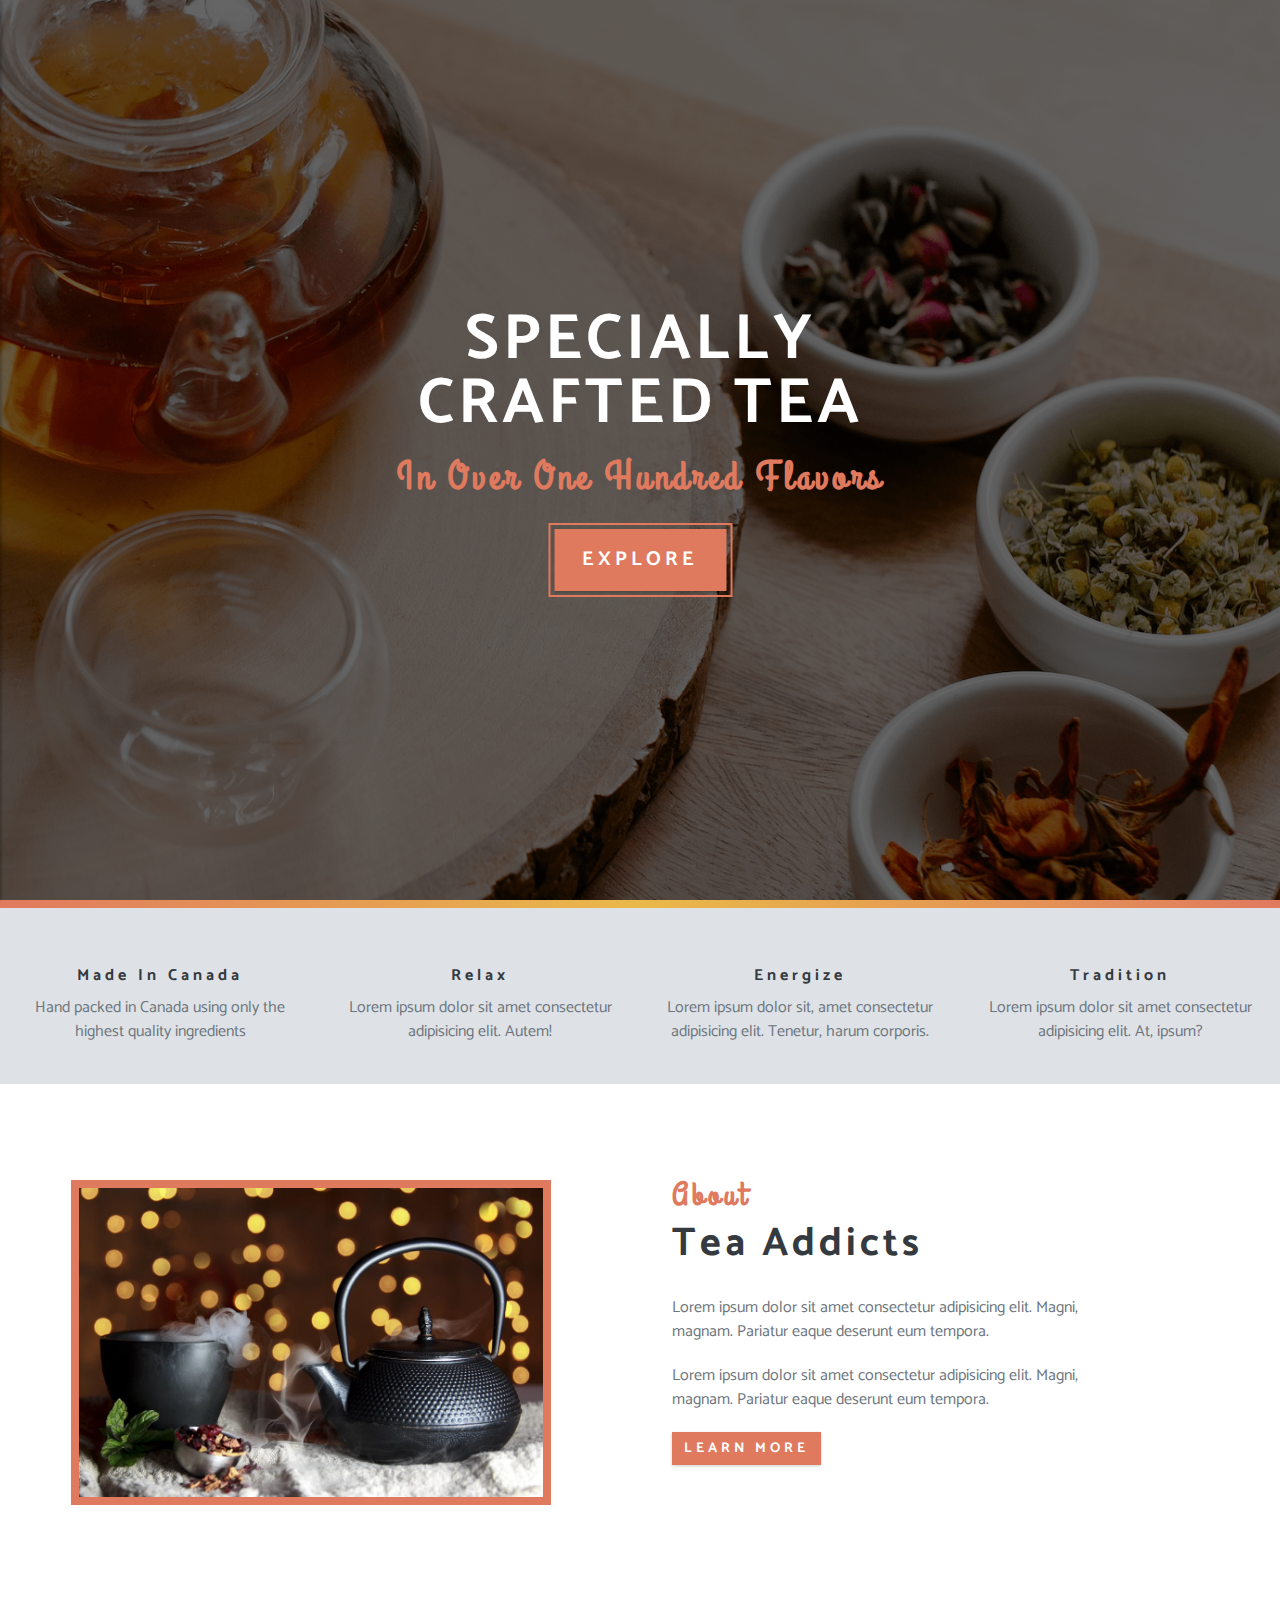
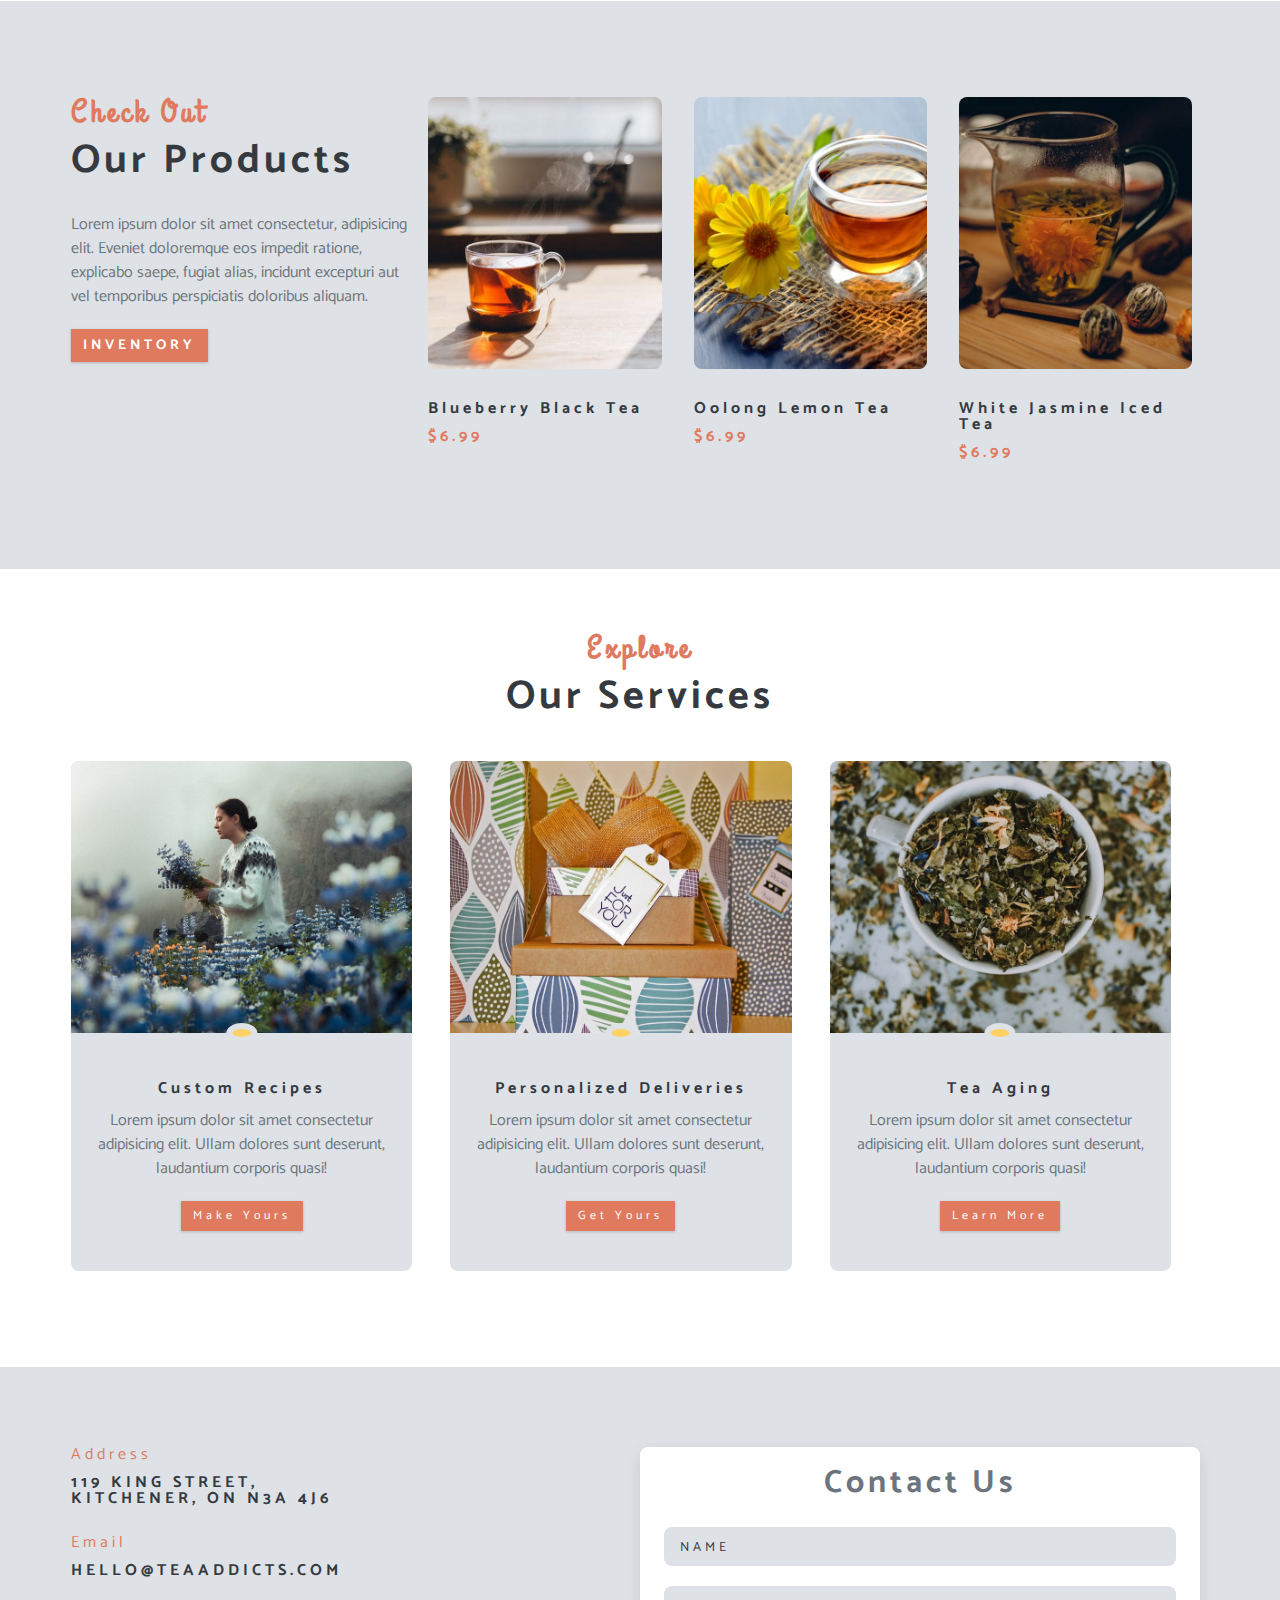
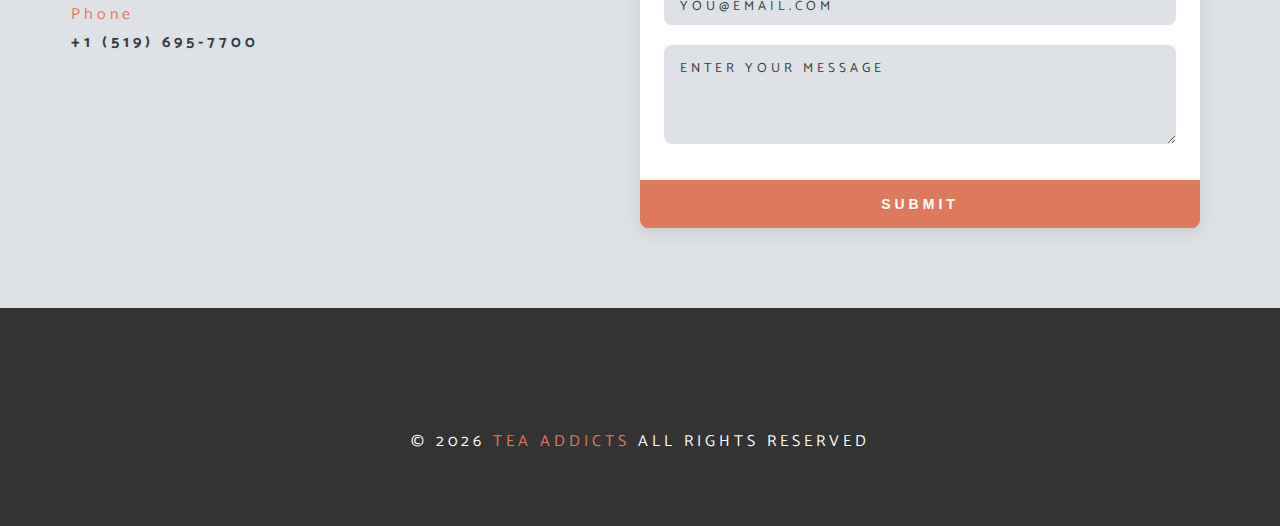
<file: index.html>
<!DOCTYPE html>
<html lang="en">
  <head>
    <meta charset="UTF-8" />
    <meta name="viewport" content="width=device-width, initial-scale=1.0" />
    <meta http-equiv="X-UA-Compatible" content="ie=edge" />
    <title>Home | Tea Addicts</title>
    <!-- FONT AWESOME -->
    <link
      rel="stylesheet"
      href="https://cdnjs.cloudflare.com/ajax/libs/font-awesome/6.0.0-beta2/css/all.min.css"
      integrity="sha512-YWzhKL2whUzgiheMoBFwW8CKV4qpHQAEuvilg9FAn5VJUDwKZZxkJNuGM4XkWuk94WCrrwslk8yWNGmY1EduTA=="
      crossorigin="anonymous"
      referrerpolicy="no-referrer"
    />
    <!-- CUSTOM CSS -->
    <link rel="stylesheet" href="css/resets-globals.css" />
    <link rel="stylesheet" href="./css/styles.css" />
  </head>
  <body>
    <!-- --------------------------
                NAVIGATION
    -------------------------- -->
    <!-- BACKDROP WHEN NAV OPEN-->
    <div class="backdrop" id="backdrop"></div>
    <!-- OPEN NAV BUTTON -->
    <span id="nav-btn" class="nav-btn">
      <i class="fas fa-bars"></i>
    </span>

    <!-- Navigation -->
    <nav id="navbar" class="navbar">
      <div class="navbar-header">
        <span class="nav-close" id="nav-close">
          <i class="fas fa-times"></i>
        </span>
      </div>
      <ul class="nav-items">
        <li>
          <a href="index.html" class="nav-link">Home</a>
        </li>
        <li>
          <a href="skills.html" class="nav-link">Skills</a>
        </li>
        <li>
          <a href="about.html" class="nav-link">About</a>
        </li>
        <li>
          <a href="products.html" class="nav-link">Products</a>
        </li>
      </ul>
    </nav>

    <!-- --------------------------
                HEADER
    -------------------------- -->
    <header class="header">
      <div class="banner">
        <h1>
          specially <br />
          crafted tea
        </h1>
        <h2>In over one hundred flavors</h2>
        <a href="#" class="btn banner-btn">Explore</a>
      </div>
    </header>

    <!-- --------------------------
                CONTENT DIVIDER
                (LINEAR GRADIENT HORIZONTAL LINE)
    -------------------------- -->
    <div class="content-divider"></div>

    <!-- --------------------------
                SKILLS
    -------------------------- -->
    <section class="skills clearfix">
      <!-- SKILL 1 -->
      <article class="skill">
        <span class="skill-icon skill-icon__canada">
          <i class="fab fa-canadian-maple-leaf"></i>
        </span>
        <h4 class="skill-title">Made in Canada</h4>
        <p class="skill-text">
          Hand packed in Canada using only the highest quality ingredients
        </p>
      </article>
      <!-- SKILL 2 -->
      <article class="skill">
        <span class="skill-icon skill-icon__relax">
          <i class="fas fa-glass-cheers"></i>
        </span>
        <h4 class="skill-title">Relax</h4>
        <p class="skill-text">
          Lorem ipsum dolor sit amet consectetur adipisicing elit. Autem!
        </p>
      </article>
      <!-- SKILL 3 -->
      <article class="skill">
        <span class="skill-icon skill-icon__energize">
          <i class="fas fa-bomb"></i>
        </span>
        <h4 class="skill-title">Energize</h4>
        <p class="skill-text">
          Lorem ipsum dolor sit, amet consectetur adipisicing elit. Tenetur,
          harum corporis.
        </p>
      </article>
      <!-- SKILL 4 -->
      <article class="skill">
        <span class="skill-icon skill-icon__tradition">
          <i class="fas fa-mortar-pestle"></i>
        </span>
        <h4 class="skill-title">Tradition</h4>
        <p class="skill-text">
          Lorem ipsum dolor sit amet consectetur adipisicing elit. At, ipsum?
        </p>
      </article>
    </section>

    <!-- --------------------------
                ABOUT
    -------------------------- -->
    <section>
      <div class="section-center clearfix">
        <!-- About Image -->
        <article class="about-img">
          <div class="about-picture-container">
            <img
              src="./images/about-bcg.jpeg"
              alt="A traditional chinese teapot and a mug in black color, releasing steam."
              class="about-picture"
            />
          </div>
        </article>
        <!-- About Info -->
        <article class="about-info">
          <!-- section title -->
          <div class="section-title">
            <h3>about</h3>
            <h2>tea addicts</h2>
          </div>
          <p class="about-text">
            Lorem ipsum dolor sit amet consectetur adipisicing elit. Magni,
            magnam. Pariatur eaque deserunt eum tempora.
          </p>
          <p class="about-text">
            Lorem ipsum dolor sit amet consectetur adipisicing elit. Magni,
            magnam. Pariatur eaque deserunt eum tempora.
          </p>
          <a href="about.html" class="btn">Learn more</a>
        </article>
      </div>
    </section>

    <!-- --------------------------
                PRODUCTS
    -------------------------- -->
    <section class="products">
      <div class="section-center clearfix">
        <!-- Product Info -->
        <article class="product-info">
          <!-- section title -->
          <div class="section-title">
            <h3>Check out</h3>
            <h2>Our products</h2>
          </div>
          <p class="product-text">
            Lorem ipsum dolor sit amet consectetur, adipisicing elit. Eveniet
            doloremque eos impedit ratione, explicabo saepe, fugiat alias,
            incidunt excepturi aut vel temporibus perspiciatis doloribus
            aliquam.
          </p>
          <a href="products.html" class="btn">Inventory</a>
        </article>

        <!-- Product Inventory -->
        <article class="product-inventory">
          <!-- Product 1 -->
          <div class="product">
            <img
              src="./images/product-1.jpeg"
              alt="A cup of steaming hot Blueberry Black tea"
              class="product-img"
            />
            <h4 class="product-title">Blueberry Black Tea</h4>
            <h4 class="product-price">$6.99</h4>
          </div>
          <!-- Product 2 -->
          <div class="product">
            <img
              src="./images/product-2.jpeg"
              alt="A cup of steaming Oolong Lemon tea"
              class="product-img"
            />
            <h4 class="product-title">Oolong Lemon tea</h4>
            <h4 class="product-price">$6.99</h4>
          </div>
          <!-- Product 3 -->
          <div class="product">
            <img
              src="./images/product-3.jpeg"
              alt="A freshly steeped White Jasmine White tea"
              class="product-img"
            />
            <h4 class="product-title">White Jasmine Iced Tea</h4>
            <h4 class="product-price">$6.99</h4>
          </div>
        </article>
      </div>
    </section>

    <!-- --------------------------
                SERVICES
    -------------------------- -->
    <section class="services">
      <!-- section title -->
      <div class="section-title services-title">
        <h3>Explore</h3>
        <h2>Our services</h2>
      </div>
      <div class="section-center clearfix">
        <!-- Service 1 -->
        <article class="service-card">
          <!-- Image Container -->
          <div class="service-img-container">
            <img
              src="./images/services-1.jpeg"
              alt="A woman harvesting fresh green tea leaves"
              class="service-img"
            />
            <!-- Icon -->
            <span class="service-icon">
              <i class="fas fa-mortar-pestle fa-fw"></i>
            </span>
          </div>
          <!-- Service Info -->
          <div class="service-info">
            <h4>Custom Recipes</h4>
            <p>
              Lorem ipsum dolor sit amet consectetur adipisicing elit. Ullam
              dolores sunt deserunt, laudantium corporis quasi!
            </p>
            <a href="#" class="btn service-btn">Make yours</a>
          </div>
        </article>

        <!-- Service 2 -->
        <article class="service-card">
          <!-- Image Container -->
          <div class="service-img-container">
            <img
              src="./images/services-2.jpeg"
              alt="Beautiful Tea Addicts packaging boxes stacked on top of each other"
              class="service-img"
            />
            <!-- Icon -->
            <span class="service-icon">
              <i class="fas fa-home fa-fw"></i>
            </span>
          </div>
          <!-- Service Info -->
          <div class="service-info">
            <h4>Personalized deliveries</h4>
            <p>
              Lorem ipsum dolor sit amet consectetur adipisicing elit. Ullam
              dolores sunt deserunt, laudantium corporis quasi!
            </p>
            <a href="#" class="btn service-btn">Get Yours</a>
          </div>
        </article>

        <!-- Service 3 -->
        <article class="service-card">
          <!-- Image Container -->
          <div class="service-img-container">
            <img
              src="./images/services-3.jpeg"
              alt="A cup filled with loose green tea"
              class="service-img"
            />
            <!-- Icon -->
            <span class="service-icon">
              <i class="fas fa-mug-hot fa-fw"></i>
            </span>
          </div>
          <!-- Service Info -->
          <div class="service-info">
            <h4>Tea Aging</h4>
            <p>
              Lorem ipsum dolor sit amet consectetur adipisicing elit. Ullam
              dolores sunt deserunt, laudantium corporis quasi!
            </p>
            <a href="#" class="btn service-btn">Learn More</a>
          </div>
        </article>
      </div>
    </section>

    <!-- --------------------------
                CONTACT
    -------------------------- -->
    <section class="contact">
      <div class="section-center clearfix">
        <!-- Contact Info -->
        <article class="contact-info">
          <!-- Address-->
          <div class="contact-item">
            <h4 class="contact-title">
              <span class="contact-icon">
                <i class="fas fa-location-arrow"></i>
              </span>
              address
            </h4>
            <h4 class="contact-text">
              119 King Street,<br />
              Kitchener, ON N3A 4J6
            </h4>
          </div>
          <!-- Email -->
          <div class="contact-item">
            <h4 class="contact-title">
              <span class="contact-icon">
                <i class="fas fa-envelope"></i>
              </span>
              email
            </h4>
            <h4 class="contact-text">hello@teaaddicts.com</h4>
          </div>
          <!-- Telephone -->
          <div class="contact-item">
            <h4 class="contact-title">
              <span class="contact-icon">
                <i class="fas fa-location-arrow"></i>
              </span>
              Phone
            </h4>
            <h4 class="contact-text">+1 (519) 695-7700</h4>
          </div>
        </article>

        <!-- Contact Form -->
        <article class="contact-form">
          <h3>Contact Us</h3>
          <form action="#">
            <!-- Name -->
            <div class="form-group">
              <input
                type="text"
                class="form-control"
                name="name"
                placeholder="Name"
              />

              <!-- Email -->
              <input
                type="email"
                class="form-control"
                name="email"
                placeholder="you@email.com"
              />

              <!-- Message -->
              <textarea
                name="message"
                placeholder="Enter your message"
                class="form-control"
                rows="5"
              ></textarea>
            </div>

            <!-- Form subit button -->
            <button type="submit" class="btn submit-btn">Submit</button>
          </form>
        </article>
      </div>
    </section>

    <!-- --------------------------
                FOOTER
    -------------------------- -->
    <footer class="footer">
      <div class="section-center">
        <div class="social-icons">
          <!-- Twitter -->
          <a href="#" class="social-icon">
            <i class="fab fa-twitter"></i>
          </a>
          <!-- Instagram -->
          <a href="#" class="social-icon">
            <i class="fab fa-instagram"></i>
          </a>
          <!-- Facebook -->
          <a href="#" class="social-icon">
            <i class="fab fa-facebook"></i>
          </a>
        </div>
        <h4 class="footer-text">
          &copy; <span id="copyright-year"></span>
          <span class="company">Tea Addicts</span> All Rights Reserved
        </h4>
      </div>
    </footer>

    <!-- CUSTOM JS FILE IMPORT -->
    <script src="js/script.js"></script>
  </body>
</html>
</file>
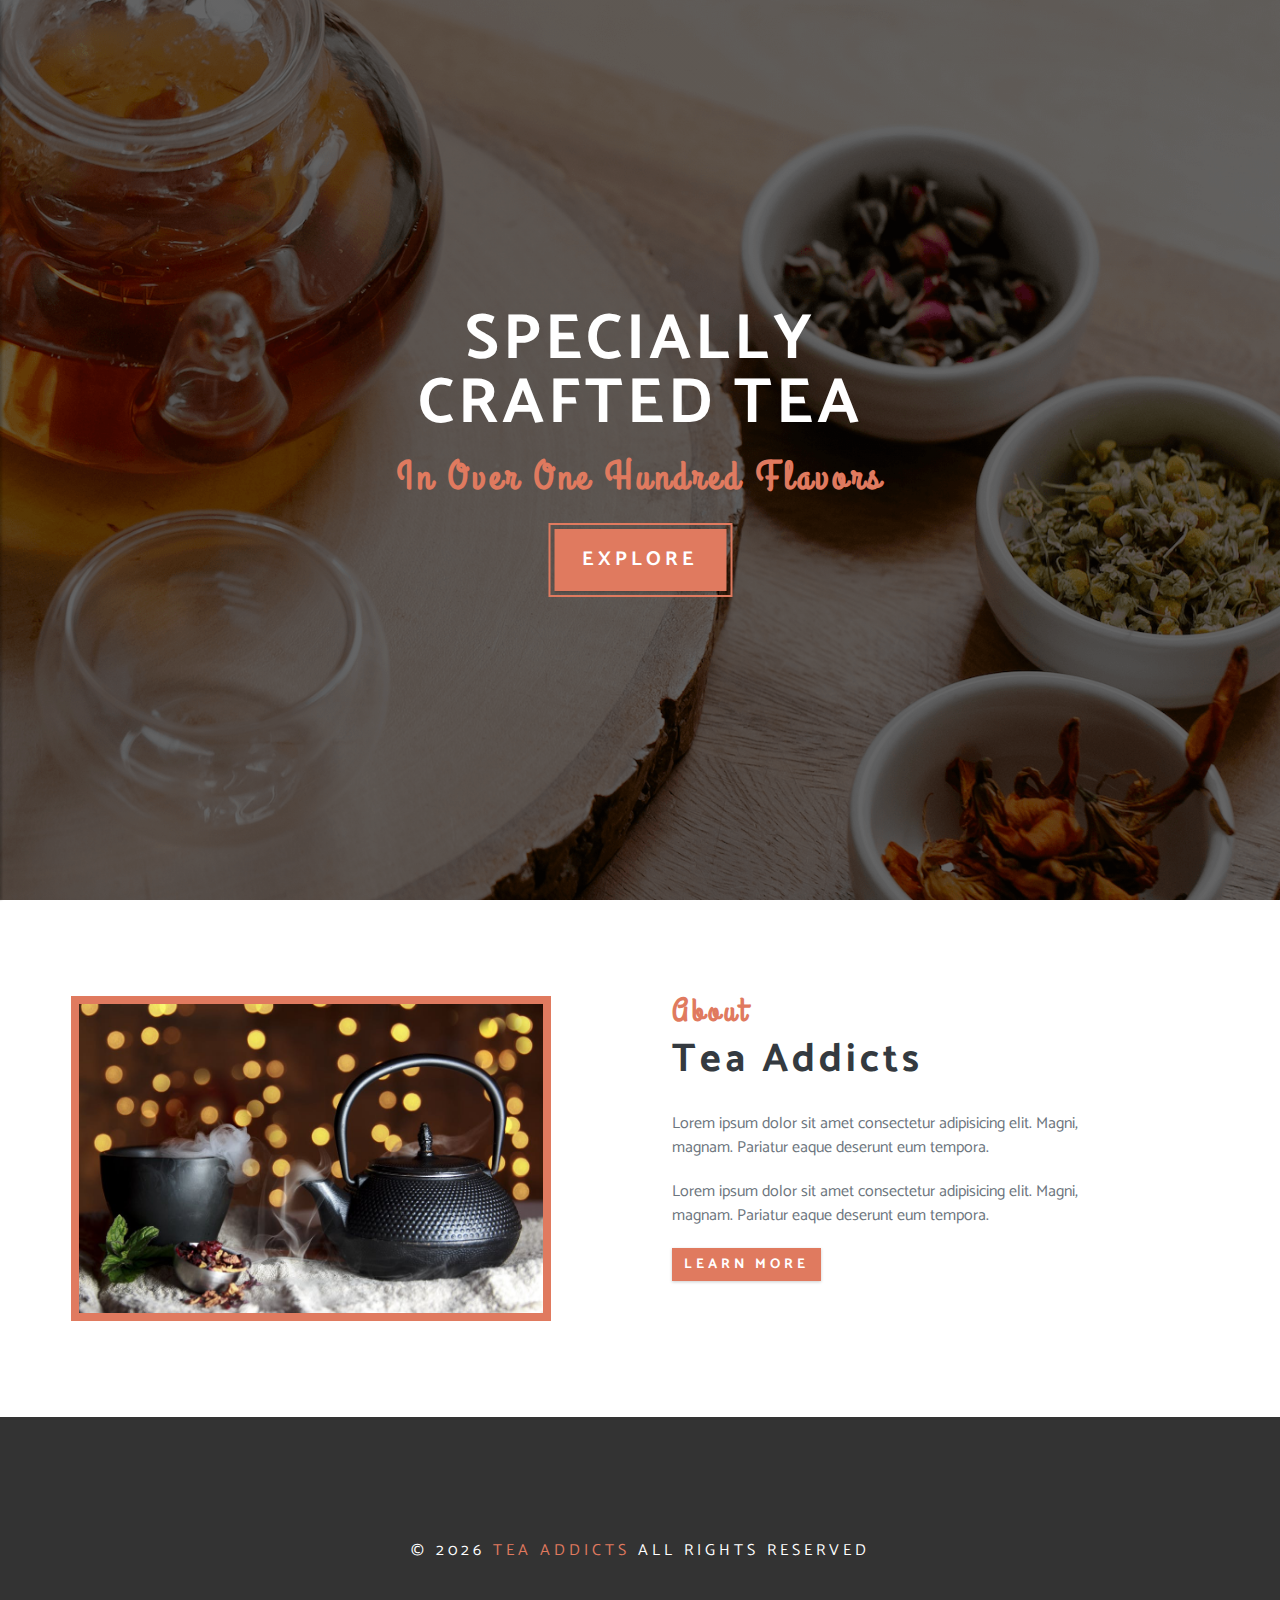
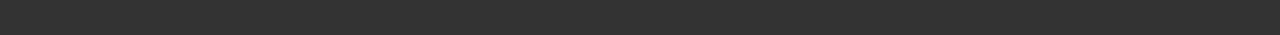
<file: about.html>
<!DOCTYPE html>
<html lang="en">
  <head>
    <meta charset="UTF-8" />
    <meta name="viewport" content="width=device-width, initial-scale=1.0" />
    <meta http-equiv="X-UA-Compatible" content="ie=edge" />
    <title>About | Tea Addicts</title>
    <!-- FONT AWESOME -->
    <link
      rel="stylesheet"
      href="https://cdnjs.cloudflare.com/ajax/libs/font-awesome/6.0.0-beta2/css/all.min.css"
      integrity="sha512-YWzhKL2whUzgiheMoBFwW8CKV4qpHQAEuvilg9FAn5VJUDwKZZxkJNuGM4XkWuk94WCrrwslk8yWNGmY1EduTA=="
      crossorigin="anonymous"
      referrerpolicy="no-referrer"
    />
    <!-- CUSTOM CSS -->
    <link rel="stylesheet" href="css/resets-globals.css" />
    <link rel="stylesheet" href="./css/styles.css" />
  </head>
  <body>
    <!-- --------------------------
                NAVIGATION
    -------------------------- -->
    <!-- BACKDROP WHEN NAV OPEN-->
    <div class="backdrop" id="backdrop"></div>
    <!-- OPEN NAV BUTTON -->
    <span id="nav-btn" class="nav-btn">
      <i class="fas fa-bars"></i>
    </span>

    <!-- Navigation -->
    <nav id="navbar" class="navbar">
      <div class="navbar-header">
        <span class="nav-close" id="nav-close">
          <i class="fas fa-times"></i>
        </span>
      </div>
      <ul class="nav-items">
        <li>
          <a href="index.html" class="nav-link">Home</a>
        </li>
        <li>
          <a href="skills.html" class="nav-link">Skills</a>
        </li>
        <li>
          <a href="about.html" class="nav-link">About</a>
        </li>
        <li>
          <a href="products.html" class="nav-link">Products</a>
        </li>
      </ul>
    </nav>

    <!-- --------------------------
                HEADER
    -------------------------- -->
    <header class="header">
      <div class="banner">
        <h1>
          specially <br />
          crafted tea
        </h1>
        <h2>In over one hundred flavors</h2>
        <a href="#" class="btn banner-btn">Explore</a>
      </div>
    </header>

    <!-- --------------------------
          ABOUT
    -------------------------- -->
    <section>
      <div class="section-center clearfix">
        <!-- About Image -->
        <article class="about-img">
          <div class="about-picture-container">
            <img
              src="./images/about-bcg.jpeg"
              alt="A traditional chinese teapot and a mug in black color, releasing steam."
              class="about-picture"
            />
          </div>
        </article>
        <!-- About Info -->
        <article class="about-info">
          <!-- section title -->
          <div class="section-title">
            <h3>about</h3>
            <h2>tea addicts</h2>
          </div>
          <p class="about-text">
            Lorem ipsum dolor sit amet consectetur adipisicing elit. Magni,
            magnam. Pariatur eaque deserunt eum tempora.
          </p>
          <p class="about-text">
            Lorem ipsum dolor sit amet consectetur adipisicing elit. Magni,
            magnam. Pariatur eaque deserunt eum tempora.
          </p>
          <a href="#" class="btn">Learn more</a>
        </article>
      </div>
    </section>

    <!-- --------------------------
                FOOTER
    -------------------------- -->
    <footer class="footer">
      <div class="section-center">
        <div class="social-icons">
          <!-- Twitter -->
          <a href="#" class="social-icon">
            <i class="fab fa-twitter"></i>
          </a>
          <!-- Instagram -->
          <a href="#" class="social-icon">
            <i class="fab fa-instagram"></i>
          </a>
          <!-- Facebook -->
          <a href="#" class="social-icon">
            <i class="fab fa-facebook"></i>
          </a>
        </div>
        <h4 class="footer-text">
          &copy; <span id="copyright-year"></span>
          <span class="company">Tea Addicts</span> All Rights Reserved
        </h4>
      </div>
    </footer>

    <!-- CUSTOM JS FILE IMPORT -->
    <script src="js/script.js"></script>
  </body>
</html>
</file>
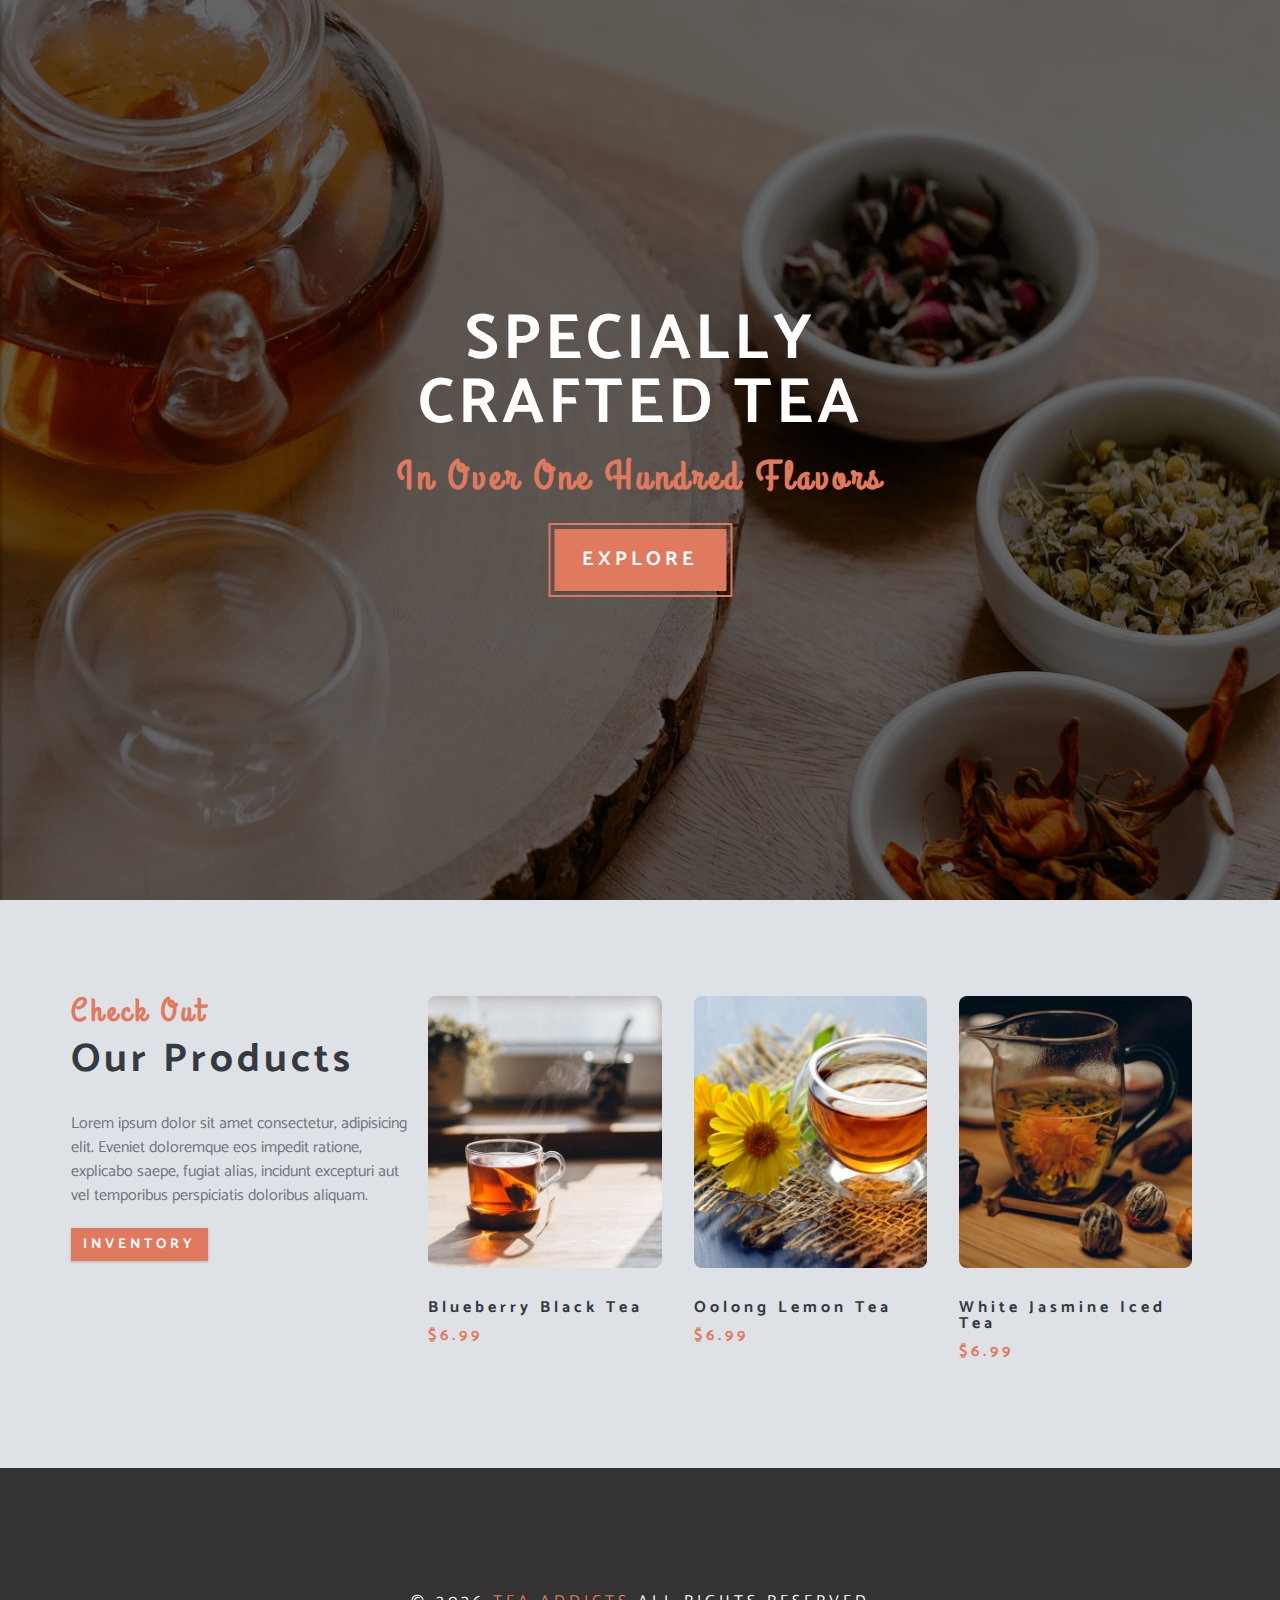
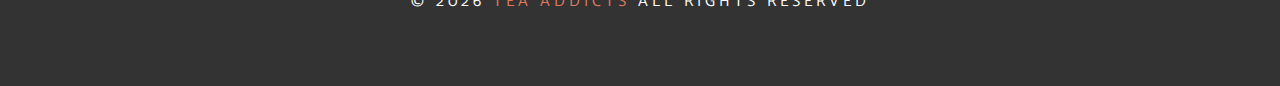
<file: products.html>
<!DOCTYPE html>
<html lang="en">
  <head>
    <meta charset="UTF-8" />
    <meta name="viewport" content="width=device-width, initial-scale=1.0" />
    <meta http-equiv="X-UA-Compatible" content="ie=edge" />
    <title>Products | Tea Addicts</title>
    <!-- FONT AWESOME -->
    <link
      rel="stylesheet"
      href="https://cdnjs.cloudflare.com/ajax/libs/font-awesome/6.0.0-beta2/css/all.min.css"
      integrity="sha512-YWzhKL2whUzgiheMoBFwW8CKV4qpHQAEuvilg9FAn5VJUDwKZZxkJNuGM4XkWuk94WCrrwslk8yWNGmY1EduTA=="
      crossorigin="anonymous"
      referrerpolicy="no-referrer"
    />
    <!-- CUSTOM CSS -->
    <link rel="stylesheet" href="css/resets-globals.css" />
    <link rel="stylesheet" href="./css/styles.css" />
  </head>
  <body>
    <!-- --------------------------
                NAVIGATION
    -------------------------- -->
    <!-- BACKDROP WHEN NAV OPEN-->
    <div class="backdrop" id="backdrop"></div>
    <!-- OPEN NAV BUTTON -->
    <span id="nav-btn" class="nav-btn">
      <i class="fas fa-bars"></i>
    </span>

    <!-- Navigation -->
    <nav id="navbar" class="navbar">
      <div class="navbar-header">
        <span class="nav-close" id="nav-close">
          <i class="fas fa-times"></i>
        </span>
      </div>
      <ul class="nav-items">
        <li>
          <a href="index.html" class="nav-link">Home</a>
        </li>
        <li>
          <a href="skills.html" class="nav-link">Skills</a>
        </li>
        <li>
          <a href="about.html" class="nav-link">About</a>
        </li>
        <li>
          <a href="products.html" class="nav-link">Products</a>
        </li>
      </ul>
    </nav>

    <!-- --------------------------
                HEADER
    -------------------------- -->
    <header class="header">
      <div class="banner">
        <h1>
          specially <br />
          crafted tea
        </h1>
        <h2>In over one hundred flavors</h2>
        <a href="#" class="btn banner-btn">Explore</a>
      </div>
    </header>

    <!-- --------------------------
                PRODUCTS
    -------------------------- -->
    <section class="products">
      <div class="section-center clearfix">
        <!-- Product Info -->
        <article class="product-info">
          <!-- section title -->
          <div class="section-title">
            <h3>Check out</h3>
            <h2>Our products</h2>
          </div>
          <p class="product-text">
            Lorem ipsum dolor sit amet consectetur, adipisicing elit. Eveniet
            doloremque eos impedit ratione, explicabo saepe, fugiat alias,
            incidunt excepturi aut vel temporibus perspiciatis doloribus
            aliquam.
          </p>
          <a href="#" class="btn">Inventory</a>
        </article>

        <!-- Product Inventory -->
        <article class="product-inventory">
          <!-- Product 1 -->
          <div class="product">
            <img
              src="./images/product-1.jpeg"
              alt="A cup of steaming hot Blueberry Black tea"
              class="product-img"
            />
            <h4 class="product-title">Blueberry Black Tea</h4>
            <h4 class="product-price">$6.99</h4>
          </div>
          <!-- Product 2 -->
          <div class="product">
            <img
              src="./images/product-2.jpeg"
              alt="A cup of steaming Oolong Lemon tea"
              class="product-img"
            />
            <h4 class="product-title">Oolong Lemon tea</h4>
            <h4 class="product-price">$6.99</h4>
          </div>
          <!-- Product 3 -->
          <div class="product">
            <img
              src="./images/product-3.jpeg"
              alt="A freshly steeped White Jasmine White tea"
              class="product-img"
            />
            <h4 class="product-title">White Jasmine Iced Tea</h4>
            <h4 class="product-price">$6.99</h4>
          </div>
        </article>
      </div>
    </section>

    <!-- --------------------------
                FOOTER
    -------------------------- -->
    <footer class="footer">
      <div class="section-center">
        <div class="social-icons">
          <!-- Twitter -->
          <a href="#" class="social-icon">
            <i class="fab fa-twitter"></i>
          </a>
          <!-- Instagram -->
          <a href="#" class="social-icon">
            <i class="fab fa-instagram"></i>
          </a>
          <!-- Facebook -->
          <a href="#" class="social-icon">
            <i class="fab fa-facebook"></i>
          </a>
        </div>
        <h4 class="footer-text">
          &copy; <span id="copyright-year"></span>
          <span class="company">Tea Addicts</span> All Rights Reserved
        </h4>
      </div>
    </footer>

    <!-- CUSTOM JS FILE IMPORT -->
    <script src="js/script.js"></script>
  </body>
</html>
</file>
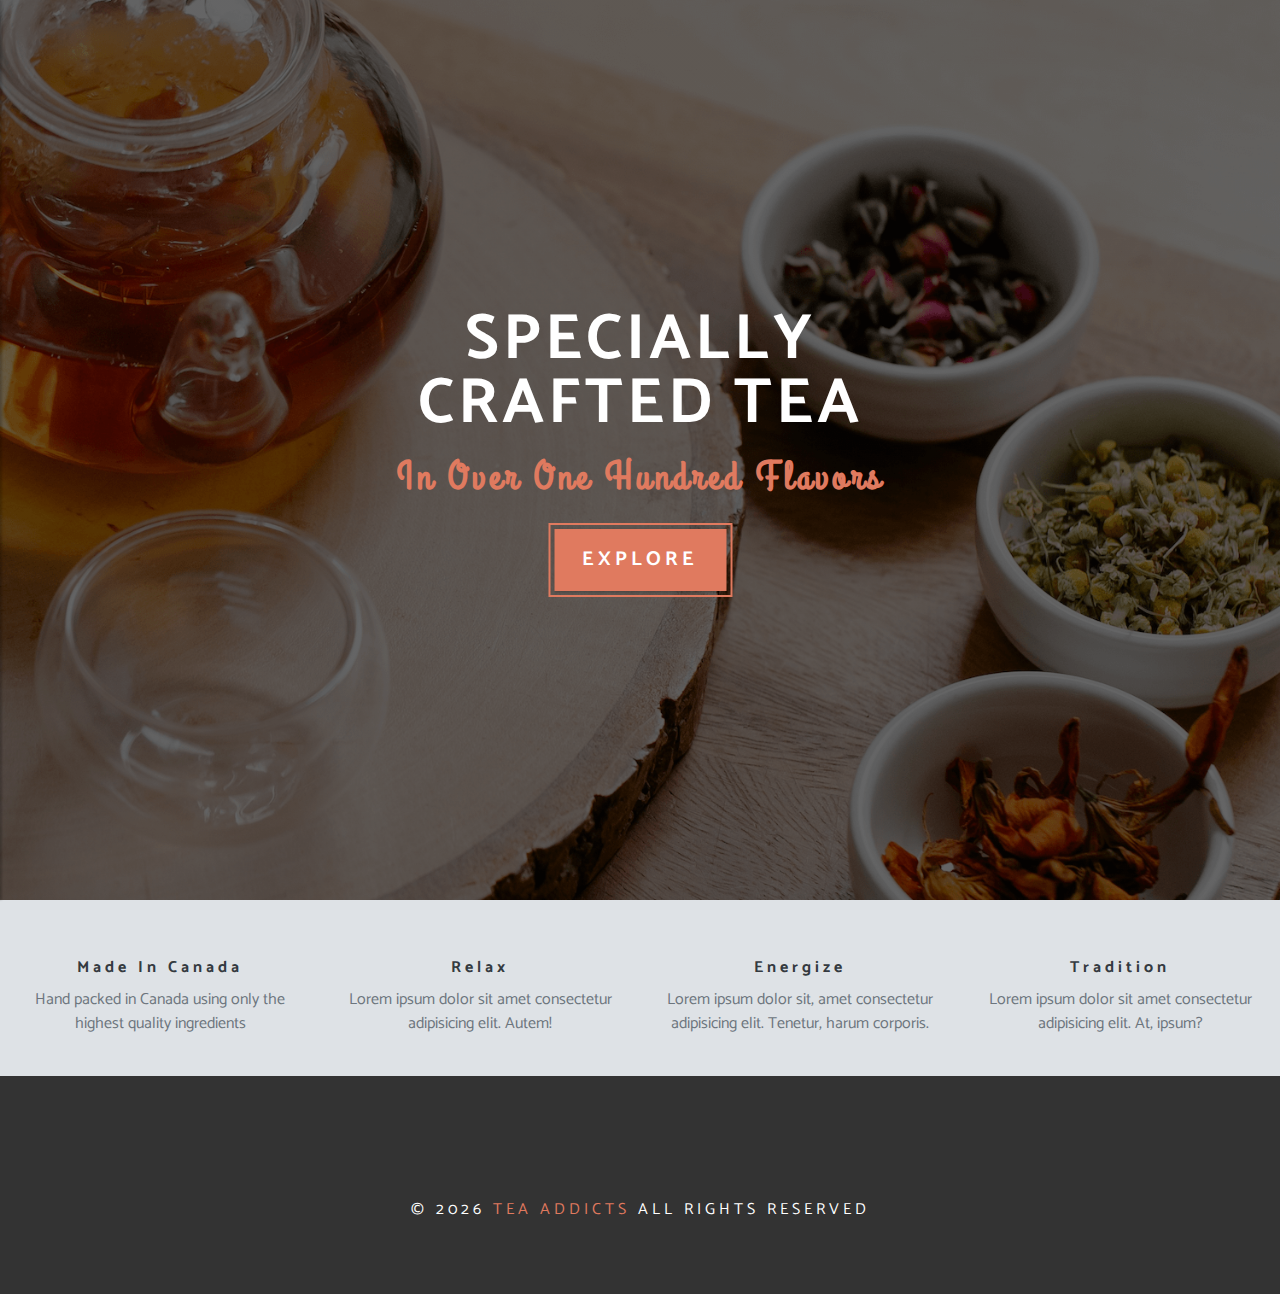
<file: skills.html>
<!DOCTYPE html>
<html lang="en">
  <head>
    <meta charset="UTF-8" />
    <meta name="viewport" content="width=device-width, initial-scale=1.0" />
    <meta http-equiv="X-UA-Compatible" content="ie=edge" />
    <title>Skills | Tea Addicts</title>
    <!-- FONT AWESOME -->
    <link
      rel="stylesheet"
      href="https://cdnjs.cloudflare.com/ajax/libs/font-awesome/6.0.0-beta2/css/all.min.css"
      integrity="sha512-YWzhKL2whUzgiheMoBFwW8CKV4qpHQAEuvilg9FAn5VJUDwKZZxkJNuGM4XkWuk94WCrrwslk8yWNGmY1EduTA=="
      crossorigin="anonymous"
      referrerpolicy="no-referrer"
    />
    <!-- CUSTOM CSS -->
    <link rel="stylesheet" href="css/resets-globals.css" />
    <link rel="stylesheet" href="./css/styles.css" />
  </head>
  <body>
    <!-- --------------------------
                NAVIGATION
    -------------------------- -->
    <!-- BACKDROP WHEN NAV OPEN-->
    <div class="backdrop" id="backdrop"></div>
    <!-- OPEN NAV BUTTON -->
    <span id="nav-btn" class="nav-btn">
      <i class="fas fa-bars"></i>
    </span>

    <!-- Navigation -->
    <nav id="navbar" class="navbar">
      <div class="navbar-header">
        <span class="nav-close" id="nav-close">
          <i class="fas fa-times"></i>
        </span>
      </div>
      <ul class="nav-items">
        <li>
          <a href="index.html" class="nav-link">Home</a>
        </li>
        <li>
          <a href="skills.html" class="nav-link">Skills</a>
        </li>
        <li>
          <a href="about.html" class="nav-link">About</a>
        </li>
        <li>
          <a href="products.html" class="nav-link">Products</a>
        </li>
      </ul>
    </nav>

    <!-- --------------------------
                HEADER
    -------------------------- -->
    <header class="header">
      <div class="banner">
        <h1>
          specially <br />
          crafted tea
        </h1>
        <h2>In over one hundred flavors</h2>
        <a href="#" class="btn banner-btn">Explore</a>
      </div>
    </header>

    <!-- --------------------------
                SKILLS
    -------------------------- -->
    <section class="skills clearfix">
      <!-- SKILL 1 -->
      <article class="skill">
        <span class="skill-icon skill-icon__canada">
          <i class="fab fa-canadian-maple-leaf"></i>
        </span>
        <h4 class="skill-title">Made in Canada</h4>
        <p class="skill-text">
          Hand packed in Canada using only the highest quality ingredients
        </p>
      </article>
      <!-- SKILL 2 -->
      <article class="skill">
        <span class="skill-icon skill-icon__relax">
          <i class="fas fa-glass-cheers"></i>
        </span>
        <h4 class="skill-title">Relax</h4>
        <p class="skill-text">
          Lorem ipsum dolor sit amet consectetur adipisicing elit. Autem!
        </p>
      </article>
      <!-- SKILL 3 -->
      <article class="skill">
        <span class="skill-icon skill-icon__energize">
          <i class="fas fa-bomb"></i>
        </span>
        <h4 class="skill-title">Energize</h4>
        <p class="skill-text">
          Lorem ipsum dolor sit, amet consectetur adipisicing elit. Tenetur,
          harum corporis.
        </p>
      </article>
      <!-- SKILL 4 -->
      <article class="skill">
        <span class="skill-icon skill-icon__tradition">
          <i class="fas fa-mortar-pestle"></i>
        </span>
        <h4 class="skill-title">Tradition</h4>
        <p class="skill-text">
          Lorem ipsum dolor sit amet consectetur adipisicing elit. At, ipsum?
        </p>
      </article>
    </section>

    <!-- --------------------------
                FOOTER
    -------------------------- -->
    <footer class="footer">
      <div class="section-center">
        <div class="social-icons">
          <!-- Twitter -->
          <a href="#" class="social-icon">
            <i class="fab fa-twitter"></i>
          </a>
          <!-- Instagram -->
          <a href="#" class="social-icon">
            <i class="fab fa-instagram"></i>
          </a>
          <!-- Facebook -->
          <a href="#" class="social-icon">
            <i class="fab fa-facebook"></i>
          </a>
        </div>
        <h4 class="footer-text">
          &copy; <span id="copyright-year"></span>
          <span class="company">Tea Addicts</span> All Rights Reserved
        </h4>
      </div>
    </footer>

    <!-- CUSTOM JS FILE IMPORT -->
    <script src="js/script.js"></script>
  </body>
</html>
</file>
<file: css/styles.css>
/*
==================================
            NAVIGATION
==================================
*/
/* Backdrop when nav open */
.backdrop {
  position: fixed;
  top: 0;
  left: 0;
  background-color: rgba(0, 0, 0, 0.6);
  width: 100%;
  height: 100%;
  z-index: 5;
  display: none;
}

.showBackdrop {
  display: block;
}

/* Open nav button */
.nav-btn {
  font-size: 2.5rem;
  color: var(--clr-primary);
  position: fixed;
  top: 5%;
  left: 5%;
  z-index: 1;
  cursor: pointer;

  /* ANIMATION */
  -webkit-animation: bounce 2s cubic-bezier(0.39, 0.575, 0.565, 1) infinite
    alternate both;
  animation: bounce 2s cubic-bezier(0.39, 0.575, 0.565, 1) infinite alternate
    both;
}

@-webkit-keyframes bounce {
  0% {
    -webkit-transform: scale(0.5);
    transform: scale(0.5);
  }
  100% {
    -webkit-transform: scale(1);
    transform: scale(1);
  }
}
@keyframes bounce {
  0% {
    -webkit-transform: scale(0.5);
    transform: scale(0.5);
  }
  100% {
    -webkit-transform: scale(1);
    transform: scale(1);
  }
}

.navbar {
  position: fixed;
  top: 0;
  left: 0;
  width: 100%;
  height: 100%;
  background-color: var(--clr-gray-10);
  box-shadow: 2px 0 2px rgba(0, 0, 0, 0.2);
  z-index: 10;
  transform: translateX(-100%);
  transition: var(--transition);
}

.showNav {
  transform: translateX(0);
}

.navbar-header {
  text-align: right;
  padding-right: 1rem;
}

.nav-close {
  font-size: 2.5rem;
  cursor: pointer;
  color: #f29c9c;
  transition: var(--transition);
}

.nav-close:hover {
  color: #bb2525;
}

.nav-items {
  list-style: none;
}

.nav-link {
  display: block;
  font-size: 1.5rem;
  padding: 0.25rem 1rem;
  text-transform: uppercase;
  letter-spacing: var(--spacing);
  color: var(--clr-gray-5);
  transition: var(--transition);
}

.nav-link:hover {
  background-color: var(--clr-primary-light);
  color: var(--clr-primary);
  padding-left: 1.5rem;
  border-left: 0.25rem solid var(--clr-primary);
}

@media only screen and (min-width: 768px) {
  .navbar {
    width: 30%;
    max-width: 20rem;
  }
}

/*
==================================
            HEADER
==================================
*/
.header {
  height: 100vh;
  position: relative;
  background: linear-gradient(rgba(0, 0, 0, 0.6), rgba(0, 0, 0, 0.6)),
    url("../images/main-bcg.png") center/cover no-repeat fixed;
  /* background-size: cover; */

  overflow-x: hidden;
}

.banner {
  text-align: center;
  position: absolute;
  top: 50%;
  left: 50%;
  transform: translate(-50%, -50%);
}

.banner h1 {
  text-transform: uppercase;
  color: var(--clr-white);

  /* Animation */
  animation: slideFromLeft 3s ease-in-out 1;
}

@keyframes slideFromLeft {
  0% {
    transform: translateX(-1000px);
    opacity: 0;
  }
  50% {
    transform: translateX(200px);
    opacity: 0.5;
  }
  75% {
    transform: translateX(-50px);
    opacity: 0.75;
  }
  100% {
    transform: translateX(0);
    opacity: 1;
  }
}

.banner h2 {
  font-family: var(--ff-secondary);
  color: var(--clr-primary);
  margin-top: 1.25rem;
  margin-bottom: 2rem;

  /* Animation */
  animation: slideFromRight 3s ease-in-out 1;
}

@keyframes slideFromRight {
  0% {
    transform: translateX(1000px);
    opacity: 0;
  }
  50% {
    transform: translateX(-200px);
    opacity: 0.5;
  }
  75% {
    transform: translateX(50px);
    opacity: 0.75;
  }
  100% {
    transform: translateX(0);
    opacity: 1;
  }
}

.banner-btn {
  outline: 0.125rem solid var(--clr-primary);
  outline-offset: 0.25rem;
  font-size: 1.25rem;
  padding: 1rem 1.75rem;

  /* Animation */
  animation: bounce 3s linear 1;
}

@keyframes bounce {
  0% {
    transform: scale(1);
    opacity: 0;
  }
  50% {
    transform: scale(1.3);
    opacity: 0.5;
  }
  100% {
    transform: scale(1);
    opacity: 1;
  }
}

/*
==================================
            CONTENT DIVIDER
            (LINEAR GRADIENT HORIZONTAL LINE)
==================================
*/
.content-divider {
  height: 0.5rem;
  background: linear-gradient(
    to left,
    var(--clr-primary),
    #e9b949,
    var(--clr-primary)
  );
}

/*
==================================
            SKILLS
==================================
*/
.skills {
  background-color: var(--clr-gray-10);
}

.skill {
  padding: 2.5rem 0;
  text-align: center;
  transition: var(--transition);
}

.skill-icon {
  font-size: 2.5rem;
  margin-bottom: 1.25rem;
  transition: var(--transition);
  display: block;
  color: var(--clr-primary);
}

.skill-icon__canada {
  /* OFFICIAL CANADA RED: FIP RED */
  color: #ff0000;
}
.skill-icon__relax {
  color: #ef6aa7;
}
.skill-icon__energize {
  color: #f2d636;
}
.skill-icon__tradition {
  color: #bb30e9;
}

.skill-text {
  color: var(--clr-gray-5);
  max-width: 17rem;
  margin: 0 auto;
}

.skill:hover {
  background: var(--clr-white);
  box-shadow: 0 2px var(--clr-primary);
}

.skill:hover .skill-icon {
  transform: translateY(-5px);
}

/* Tablets & Over */
@media only screen and (min-width: 576px) {
  .skill {
    float: left;
    width: 50%;
  }
}
/* Desktops */
@media only screen and (min-width: 1200px) {
  .skill {
    width: 25%;
  }
}

/*
==================================
            ABOUT
==================================
*/
.about-img,
.about-info {
  padding: 2rem 0;
}

.about-picture-container {
  background-color: var(--clr-primary);
  border: 0.5rem solid var(--clr-primary);
  max-width: 30rem;
  overflow: hidden;
}

.about-picture {
  transition: var(--transition);
}

.about-picture-container:hover .about-picture {
  opacity: 0.5;
  transform: scale(1.1);
}

.about-text {
  max-width: 26rem;
  color: var(--clr-gray-5);
}

@media only screen and (min-width: 992px) {
  .about-img,
  .about-info {
    float: left;
    width: 50%;
  }

  .about-info {
    padding-left: 2rem;
  }
}

/*
==================================
            PRODUCTS
==================================
*/
.products {
  background-color: var(--clr-gray-10);
}

.products article {
  padding: 2rem 0;
}

.product-text {
  color: var(--clr-gray-5);
  max-width: 26rem;
}

.product {
  margin-bottom: 2rem;
}

.product-img {
  border-radius: var(--radius);
  margin-bottom: 2rem;
  height: 17rem;
  object-fit: cover;
}

.product-price {
  color: var(--clr-primary);
}

@media only screen and (min-width: 768px) {
  .product {
    float: left;
    width: 50%;
    padding-right: 2rem;
  }
}

@media only screen and (min-width: 992px) {
  .product {
    width: 33.3%;
  }
}

@media only screen and (min-width: 1200px) {
  .product-info {
    float: left;
    width: 30%;
  }

  .product-inventory {
    float: left;
    width: 70%;
  }
  .product {
    margin-bottom: 0;
    padding: 0 1rem;
  }
}

/*
==================================
            SERVICES
==================================
*/
.services-title {
  margin-top: 4rem;
  margin-bottom: -4rem;
  text-align: center;
}

.service-card {
  margin: 2rem 0;
  background-color: var(--clr-gray-10);
  border-radius: var(--radius);
  overflow: hidden;
  box-sizing: 0 5px 15px rgba(0, 0, 0, 0.1);
  transition: var(--transition);
}

.service-card:hover {
  transform: scale(1.02);
  box-sizing: 0 5px 15px rgba(0, 0, 0, 0.2);
}

.service-img {
  height: 17rem;
  object-fit: cover;
}

.service-info {
  text-align: center;
  padding: 3rem 1rem 2.5rem 1rem;
}

.service-info p {
  max-width: 20rem;
  color: var(--clr-gray-5);
  margin: 0 auto;
}

.service-btn {
  font-size: 0.75rem;
  text-transform: capitalize;
  padding: 0.375rem 0.75rem;
  font-weight: 400;
  margin-top: 1.25rem;
}

@media only screen and (min-width: 768px) {
  .service-card {
    float: left;
    width: 45%;
    margin-right: 5%;
  }
}

@media only screen and (min-width: 992px) {
  .service-card {
    width: 30%;
    margin-right: 3.33%;
  }
}

.service-img-container {
  position: relative;
}

.service-icon {
  position: absolute;
  bottom: 0;
  left: 50%;
  transform: translate(-50%, 50%);
  font-size: 2rem;
  color: var(--clr-primary);
  background-color: var(--clr-primary-light);
  padding: 0.25rem 0.6rem;
  border-radius: 50%;
  border: 0.375rem solid var(--clr-gray-10);
}

/*
==================================
            CONTACT
==================================
*/
.contact {
  background-color: var(--clr-gray-10);
}

.contact-form,
.contact-info {
  margin: 1rem 0;
}

.contact-item {
  margin-bottom: 1.75rem;
}

.contact-title {
  color: var(--clr-primary);
  font-weight: 400;
}

.contact-text {
  text-transform: uppercase;
}

.contact-form {
  background-color: var(--clr-white);
  border-radius: var(--radius);
  overflow: hidden;
  text-align: center;
  box-shadow: 0 5px 15px rgba(0, 0, 0, 0.1);
  transition: var(--transition);
  max-width: 35rem;
}

.contact-form:hover {
  box-shadow: 0 5px 15px rgba(0, 0, 0, 0.2);
}

.contact-form h3 {
  padding-top: 1.25rem;
  color: var(--clr-gray-5);
}

.form-group {
  padding: 1rem 1.5rem;
}

.form-control {
  display: block;
  width: 100%;
  padding: 0.75rem 1rem;
  border: none;
  margin-bottom: 1.25rem;
  background-color: var(--clr-gray-10);
  border-radius: var(--radius);
  text-transform: uppercase;
  letter-spacing: var(--spacing);
}

.form-control::placeholder {
  font-family: var(--ff-primary);
  color: var(--clr-gray-1);
  text-transform: uppercase;
  letter-spacing: var(--spacing);
}

.submit-btn {
  display: block;
  width: 100%;
  padding: 1rem;
}

@media only screen and (min-width: 992px) {
  .contact-form,
  .contact-info {
    float: left;
    width: 50%;
  }
}

/*
==================================
            FOOTER
==================================
*/
.footer {
  background-color: #333;
  text-align: center;
}

.social-icon {
  color: var(--clr-white);
  font-size: 1.75rem;
  margin-right: 1.5rem;
  transition: var(--transition);
}

.social-icon:hover {
  color: var(--clr-primary);
}

.footer-text {
  margin-top: 1.25rem;
  text-transform: uppercase;
  color: var(--clr-white);
  font-weight: 400;
}

.company {
  color: var(--clr-primary);
}
</file>
<file: css/resets-globals.css>
/*
==================================
            FONTS
==================================
*/

@import url("https://fonts.googleapis.com/css?family=Catamaran:400,700|Grand+Hotel");

/*
==================================
            VARIABLES
==================================
*/
:root {
  --clr-primary: #e07a5f;
  --clr-primary-light: #ffd166;
  --clr-gray-1: #343a40;
  --clr-gray-5: #6c757d;
  --clr-gray-10: #dee2e6;
  --clr-white: #fff;
  --ff-primary: "Catamaran", sans-serif;
  --ff-secondary: "Grand Hotel", cursive;
  --transition: all 0.3s linear;
  --spacing: 0.25rem;
  --radius: 0.5rem;
}

/*
==================================
            RESETS & DEFAULT STYLES
==================================
*/

* {
  margin: 0;
  padding: 0;
  box-sizing: border-box;
}

body {
  font-family: var(--ff-primary);
  background-color: var(--clr-white);
  color: var(--clr-gray-1);
  line-height: 1.5;
  font-size: 0.875rem;
}

.clearfix::after,
.clearfix::before {
  content: "";
  clear: both;
  display: table;
}

a {
  text-decoration: none;
}

img {
  width: 100%;
  display: block;
}

h1,
h2,
h3,
h4 {
  letter-spacing: var(--spacing);
  text-transform: capitalize;
  line-height: 1.25;
  margin-bottom: 0.75rem;
}

h1 {
  font-size: 3rem;
}
h2 {
  font-size: 2rem;
}
h3 {
  font-size: 1.5rem;
}
h4 {
  font-size: 0.875rem;
}
p {
  margin-bottom: 1.25rem;
}

@media only screen and (min-width: 768px) {
  h1 {
    font-size: 4rem;
  }
  h2 {
    font-size: 2.5rem;
  }
  h3 {
    font-size: 2rem;
  }
  h4 {
    font-size: 1rem;
  }
  body {
    font-size: 1rem;
  }
  h1,
  h2,
  h3,
  h4 {
    line-height: 1;
  }
}

/*
==================================
            GLOBAL STYLES
==================================
*/
.btn {
  text-transform: uppercase;
  background-color: var(--clr-primary);
  color: var(--clr-white);
  padding: 0.375rem 0.75rem;
  letter-spacing: var(--spacing);
  display: inline-block;
  font-weight: 700;
  transition: var(--transition);
  font-size: 0.875rem;
  border: none;
  cursor: pointer;
  box-shadow: 0 1px 3px rgba(0, 0, 0, 0.2);
}

.btn:hover {
  color: var(--clr-primary);
  background-color: var(--clr-primary-light);
}

.section-title {
  margin-bottom: 2rem;
}

.section-title h3 {
  font-family: var(--ff-secondary);
  color: var(--clr-primary);
}

.section-center {
  padding: 4rem 0;
  width: 85vw;
  margin: 0 auto;
  max-width: 1170px;
}

@media only screen and (min-width: 992px) {
  .section-center {
    width: 95vw;
    padding: 4rem 1rem;
  }
}
</file>
